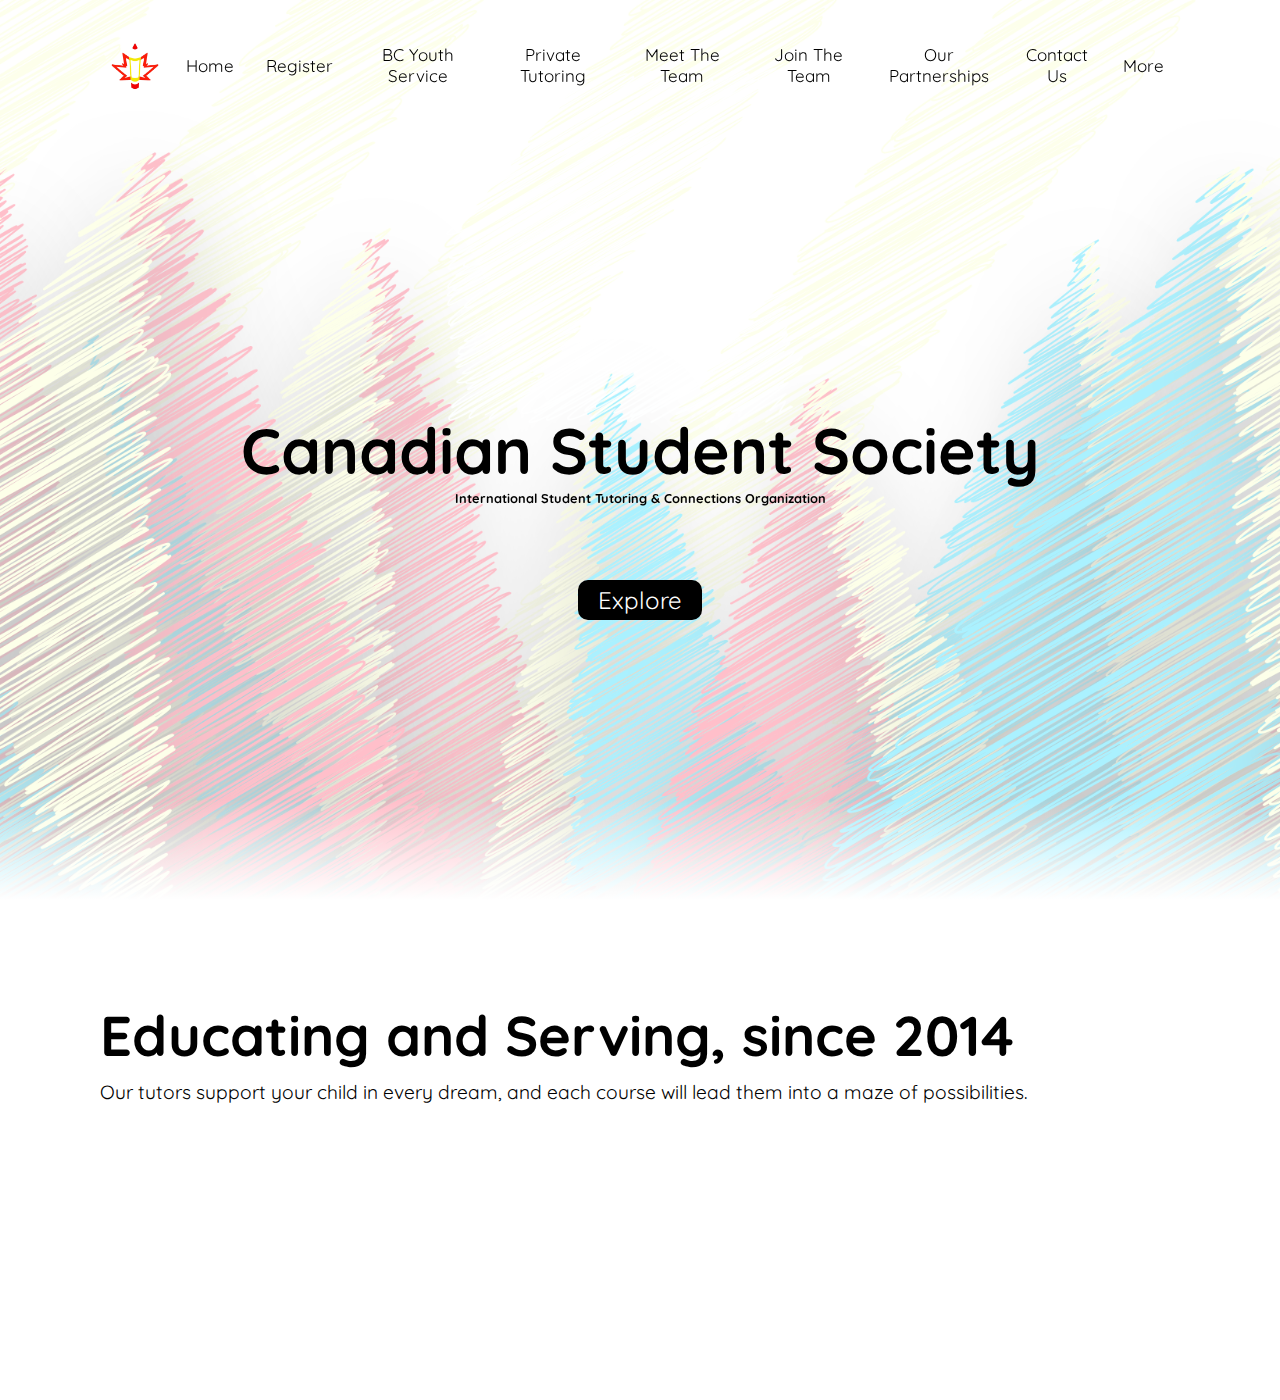
<file: CSS.html>
<!DOCTYPE html>
<html>
  <head>
 
    <title>Canadian Student Society</title>
    <link rel="stylesheet" type="text/css" href="style.css">
    <style>
        body {
            font-family: 'Quicksand', sans-serif;
        }
    </style>
     <link rel="shortcut icon" type="x-icon" href="/thing.png">
  </head>
  <body>
    <header>
        <img src="thing.png" id="thing" type="x-icon" width="70" height="70">
       <ul>
        <li><a href="#" class="active">Home</a></li>
        <li><a href="#">Register</a></li>
        <li><a href="#">BC Youth Service</a></li>
        <li><a href="#">Private Tutoring</a></li>
        <li><a href="#">Meet The Team</a></li>
        <li><a href="#">Join The Team</a></li>
        <li><a href="#">Our Partnerships</a></li>
        <li><a href="#">Contact Us</a></li>
        <li><a href="#">More</a></li>
      </ul>
    </header>
    <section>
      <img src="stars.png" id="stars">
      <img src="moon.png" id="moon">
      <img src="mountains_behind.png" id="mountains_behind">
      <h2 id="text">Canadian Student Society</h2>
      <h3 id="text20"><br><br><br><br><br><br>International Student Tutoring & Connections Organization</h3>
      <a href="#sec" id="btn">Explore</a>
      <img src="mountains_front.png" id="mountains_front">
      <div class="content">
    </section>
    <div class="sec" id="sec">
      <h2>​Educating and Serving, since 2014</h2>
      <p>Our tutors support your child in every dream, and each course will lead them into a maze of possibilities.</p>
    </div class="sec">
    <script type="text/javascript">
      let moon = document.getElementById('moon');
      let stars = document.getElementById('stars');
      let mountains_behind = document.getElementById('mountains_behind');
      let mountains_front = document.getElementById('mountains_front');
      let text = document.getElementById('text');
      let btn = document.getElementById('btn');
      let header = document.querySelector('header');
      window.addEventListener('scroll', function() {
        var value = window.scrollY;
        moon.style.top = -value * -1.05 + 'px';
        stars.style.left = value * 0.25 + 'px';
        mountains_behind.style.top =-value * -0.5 + 'px';
        header.style.top =-value * -0.5 + 'px';
        mountains_front.style.top =-value * 0 + 'px';
        text.style.marginTop = value * -1 + 'px';
        btn.style.marginTop = value * 1.5 + 'px';
        text.style.marginRight = value * -0 + 'px';
      });
    </script>
  </body>
</html>
</file>
<file: style.css>
@import url('https://fonts.googleapis.com/css2?family=Dosis:wght@200&family=Quicksand:wght@300&display=swap');
*
{
  margin: 0;
  padding: 0;
  box-sizing: border-box;
  font-family: 'Quicksand', sans-serif;
  scroll-behavior: smooth;

}
body
{
  background: linear-gradient(#ffffff,#ffffff);
}
section
{
  position: relative;
  width: 100%;
  height: 100vh;
  padding: 100px;
  overflow: hidden;
  display: flex;
  justify-content: center;
  align-items: center;
}
header
{
  position: absolute;
  top: 0;
  left: 0;
  width: 100%;
  padding: 30px 100px;
  display: flex;
  justify-content: space-between;
  align-items: center;
  z-index: 1000;
}
header .logo
{
  color: #fff;
  font-weight: 700;
  text-decoration: none;
  font-size: 2em;
  text-transform: uppercase;
  letter-spacing: 2px;
}
header ul
{
  display: flex;
  justify-content: center;
  align-items: center;
}
header ul li
{
  list-style: none;
  margin-left: 0px;
  float: left;
  display: block;
  color: #f2f2f2;
  text-align: center;
  padding: 14px 16px;
  text-decoration: none;
  font-size: 17px;
}
header ul li a
{
  text-decoration: none;
  padding: 0px 0px;
  color: rgb(0, 0, 0);
  border-radius: 200px;
  max-width: 8px;
}
header img #thing2{
  padding: 14px 16px;
}
header ul li a.active,
header ul li a:hover

{
  
  background: rgb(255, 255, 255);
  color: #000000;
}
section:before
{
  content: '';
  position: absolute;
  bottom: 0;
  width: 100%;
  height: 100px;
  background: linear-gradient(to top,#ffffff,transparent);
  z-index: 1000;
}
section img
{
  position: absolute;
  top: 0;
  left: 0;
  width: 100%;
  height: 100%;
  object-fit: cover;
  pointer-events: none;
}
section img#moon
{
  mix-blend-mode: screen;
  z-index: -3;
}
section img#mountains_front
{
  z-index: -2;
}
section img#mountains_behind
{
  z-index: -4;
}
section img#stars
{
  z-index: -5;
}
section img#background
{
  z-index: -8;
  opacity: 0.9;
}
section img#background2
{
  z-index: -8;
  opacity: 0.9;
}
h2#text
{
  position: absolute;
  color: rgb(0, 0, 0);
  white-space: nowrap;
  font-size: 5vw;
  transform: translateY(0px);
  z-index: 1;
 font-family: 'Quicksand', sans-serif;
 

}
#btn
{
  text-decoration: none;
  padding: 5px 20px;
  border-radius: 10px;
fill-opacity: 0.5;
  background: rgb(0, 0, 0);
  color: #ffffff;
  transform: translateY(150px);
  font-size: 1.5em;
  z-index: 9;
  font: bold;
}
.sec
{
  position: absolute;
  min-height: 500px;
  padding: 100px;
  background: #ffffff;
  font-family: 'Quicksand', sans-serif;
}
.sec h2
{
  font-size: 3.5em;
  margin-bottom: 10px;
  color: rgb(0, 0, 0);
  font-family: 'Quicksand', sans-serif;
}
.sec p
{
  font-size: 1.2em;
  color: rgb(0, 0, 0);
  font-family: 'Quicksand', sans-serif;
}
h3#text20 
{
    position: absolute;
  color: rgb(0, 0, 0);
  white-space: nowrap;
  font-size: 1vw;
  transform: translateY(0px);
  z-index: 0;
 font-family: 'Quicksand', sans-serif;
}
input[type=checkbox]{

display: none;
}
.burger{
  display: none;
  cursor: pointer;
  transform:translateX(65px)
}
.burger div{
  position: relative;
  z-index: 1001;
  width: 20px;
  
  height: 2px;
  margin: 5px;
  background-color: black;
}
.logo{
  margin-left: 0px;
}
@media screen and (max-width: 1024px){
  .nav-links{
   width: 60%;
  }
}
@media screen and (max-width: 935px){
    html, body{
      overflow-x: hidden;
      
    }
    .nav-links{
      position:absolute;
      right:0px;
      height: 92vh;
      background-color:#ffffff;
      z-index: 100;
      display: flex;
      border-radius: 50px;
      flex-direction: column;
      align-items: center;
      width: 50%;
      transform: translateX(100%);
      transition: transform 0.5s ease-in;
     opacity: 0.7;
    }
    .nav-links li{
      opacity: 0;
    }
    .burger{
      display: block;
      z-index: 1001;
    }
    nav img#thing2{
      display: hidden;
    }
  }
nav{
  display: flex;
  justify-content:space-around;
  min-height: 8vh;
  justify-content: center;
  
}
.nav-links{
  display: flex;
  color: #0000; 
}

.nav-active{
  transform: translateX(0%);
  
}
@keyframes navLinkFade{
  from{
        opacity: 0;
        transform: translateX(100px);
  }
  to{
        opacity: 1;
        transform: translateX(0px);
  }
}
@media screen and (min-width: 675px) {
  pp:before {
    content: "Canadian Student Society";
  }
}

@media screen and (max-width: 675px) {
  pp:before {
    content: "C S S";
    font-size: 300%;
  }
}
@media screen and (min-width: 675px) {
  ilikemen:before {
    content: "International Student Tutoring & Connections Organization";
    font-size:100%;
  }
}
@media screen and (max-width: 675px) {
  ilikemen:before {
    content: "";
    font-size: 300%;
  }
}
pp#textglow{
  color: rgb(0, 0, 0);
}
ilikemen#textglow{
  color: rgb(0, 0, 0);
  text-shadow: 0px 0px 100px rgb(184, 184, 184),0px 30px 30px rgb(120, 120, 120),0px 0px 30px rgb(103, 103, 103),30px 0px 10px #ffffff;
}
</file>
